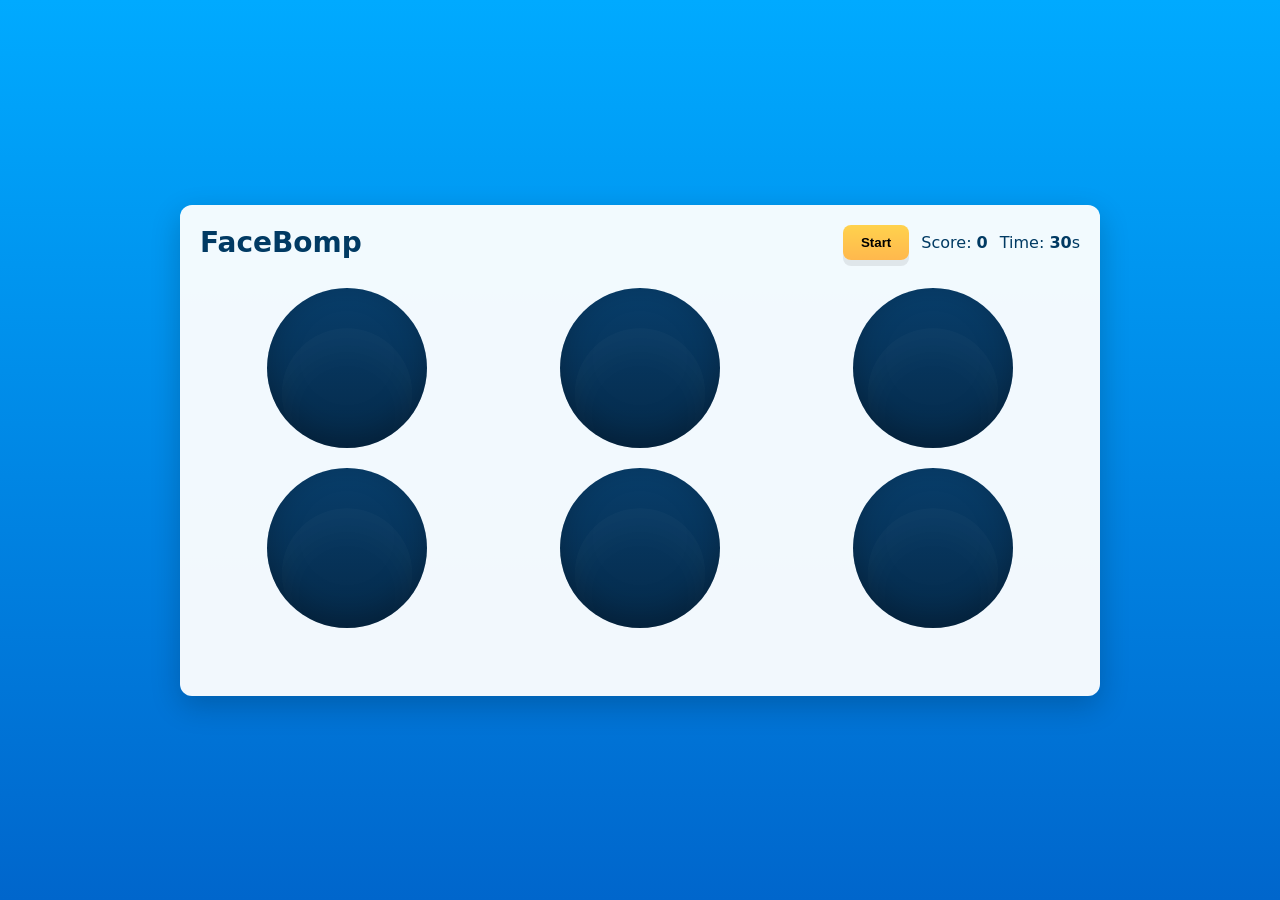
<file: Module 4 - Whac-A-Mole/index.html>
<!doctype html>
<html lang="en">
  <head>
    <meta charset="utf-8" />
    <meta name="viewport" content="width=device-width,initial-scale=1" />
    <title>FaceBomp — Whac-A-Mole</title>
    <link rel="stylesheet" href="css/styles.css">
  </head>
  <body>
    <main class="game-wrap">
      <header class="game-header">
        <h1 class="title">FaceBomp</h1>
        <div class="controls">
          <button id="startButton" class="start">Start</button>
          <div class="status">
            <span>Score: <strong id="score">0</strong></span>
            <span>Time: <strong id="time">30</strong>s</span>
          </div>
        </div>
      </header>

      <section class="board" id="board">
        <!-- 6 holes with an image inside each. Images use a data-URI placeholder to avoid external assets. -->
        <div class="hole"><img class="mole" src="data:image/svg+xml;utf8,<svg xmlns='http://www.w3.org/2000/svg' viewBox='0 0 100 100'><rect width='100' height='100' rx='16' fill='%23ffffff'/><circle cx='50' cy='40' r='20' fill='%23ffcc00'/><circle cx='38' cy='36' r='4' fill='%23000'/><circle cx='62' cy='36' r='4' fill='%23000'/><path d='M35 60 Q50 74 65 60' stroke='%23000' stroke-width='4' fill='none' stroke-linecap='round'/></svg>" alt="photo"></div>
        <div class="hole"><img class="mole" src="data:image/svg+xml;utf8,<svg xmlns='http://www.w3.org/2000/svg' viewBox='0 0 100 100'><rect width='100' height='100' rx='16' fill='%23ffffff'/><circle cx='50' cy='40' r='20' fill='%23ffcc00'/><circle cx='38' cy='36' r='4' fill='%23000'/><circle cx='62' cy='36' r='4' fill='%23000'/><path d='M35 60 Q50 74 65 60' stroke='%23000' stroke-width='4' fill='none' stroke-linecap='round'/></svg>" alt="photo"></div>
        <div class="hole"><img class="mole" src="data:image/svg+xml;utf8,<svg xmlns='http://www.w3.org/2000/svg' viewBox='0 0 100 100'><rect width='100' height='100' rx='16' fill='%23ffffff'/><circle cx='50' cy='40' r='20' fill='%23ffcc00'/><circle cx='38' cy='36' r='4' fill='%23000'/><circle cx='62' cy='36' r='4' fill='%23000'/><path d='M35 60 Q50 74 65 60' stroke='%23000' stroke-width='4' fill='none' stroke-linecap='round'/></svg>" alt="photo"></div>
        <div class="hole"><img class="mole" src="data:image/svg+xml;utf8,<svg xmlns='http://www.w3.org/2000/svg' viewBox='0 0 100 100'><rect width='100' height='100' rx='16' fill='%23ffffff'/><circle cx='50' cy='40' r='20' fill='%23ffcc00'/><circle cx='38' cy='36' r='4' fill='%23000'/><circle cx='62' cy='36' r='4' fill='%23000'/><path d='M35 60 Q50 74 65 60' stroke='%23000' stroke-width='4' fill='none' stroke-linecap='round'/></svg>" alt="photo"></div>
        <div class="hole"><img class="mole" src="data:image/svg+xml;utf8,<svg xmlns='http://www.w3.org/2000/svg' viewBox='0 0 100 100'><rect width='100' height='100' rx='16' fill='%23ffffff'/><circle cx='50' cy='40' r='20' fill='%23ffcc00'/><circle cx='38' cy='36' r='4' fill='%23000'/><circle cx='62' cy='36' r='4' fill='%23000'/><path d='M35 60 Q50 74 65 60' stroke='%23000' stroke-width='4' fill='none' stroke-linecap='round'/></svg>" alt="photo"></div>
        <div class="hole"><img class="mole" src="data:image/svg+xml;utf8,<svg xmlns='http://www.w3.org/2000/svg' viewBox='0 0 100 100'><rect width='100' height='100' rx='16' fill='%23ffffff'/><circle cx='50' cy='40' r='20' fill='%23ffcc00'/><circle cx='38' cy='36' r='4' fill='%23000'/><circle cx='62' cy='36' r='4' fill='%23000'/><path d='M35 60 Q50 74 65 60' stroke='%23000' stroke-width='4' fill='none' stroke-linecap='round'/></svg>" alt="photo"></div>
      </section>

      <div id="finalMessage" class="final"></div>
    </main>

    <!-- Audio assets (place your files at js/audio/ or update paths) -->
    <audio id="whacSound" src="audio/whac.wav" preload="auto"></audio>
    <audio id="cheerSound" src="audio/cheer.wav" preload="auto"></audio>
    <audio id="endSound" src="audio/game-end.wav" preload="auto"></audio>

    <script src="js/script.js"></script>
  </body>
</html>
</file>
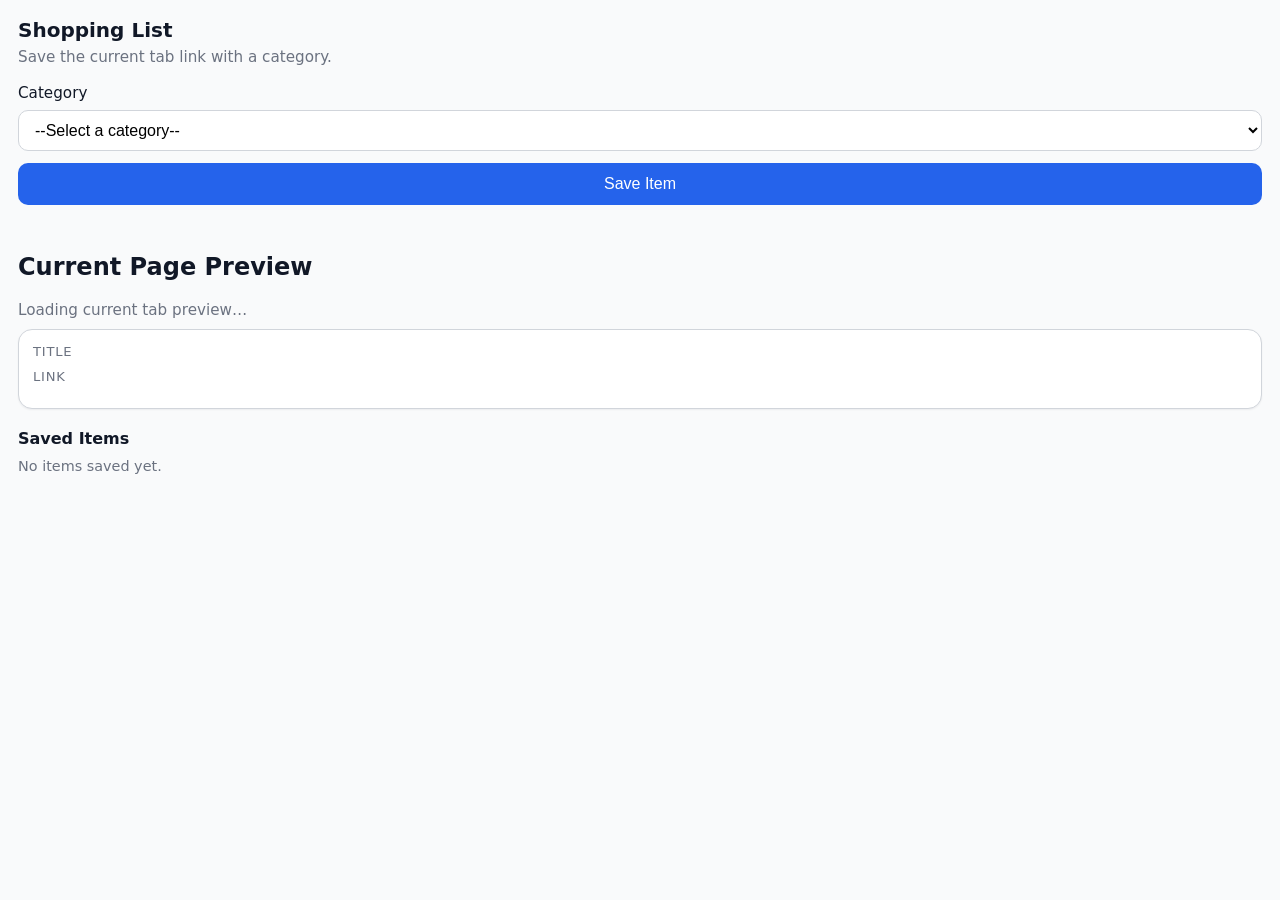
<file: Module 5 - Chrome Extension/index.html>
<!DOCTYPE html>
<html lang="en">
<head>
  <meta charset="UTF-8" />
  <meta name="viewport" content="width=device-width, initial-scale=1.0" />
  <title>Shopping List Saver</title>
  <link rel="icon" type="image/svg+xml" href="assets/favicon.svg" />
  <link rel="stylesheet" href="css/styles.css" />
</head>
<body>
  <div class="container">
    <h1>Shopping List</h1>
    <p class="subtitle">Save the current tab link with a category.</p>

    <div class="form-group">
      <label for="category">Category</label>
      <select id="category">
        <option value="">--Select a category--</option>
        <option value="Books">Books</option>
        <option value="Clothes">Clothes</option>
        <option value="Shoes">Shoes</option>
        <option value="Electronics">Electronics</option>
        <option value="Pets">Pets</option>
        <option value="Health">Health</option>
      </select>
    </div>

    <button id="saveButton" class="primary-button">Save Item</button>
    <div id="status" class="status" role="status" aria-live="polite"></div>

    <section class="preview-section">
      <h2>Current Page Preview</h2>
      <div id="previewMessage" class="preview-message">Loading current tab preview…</div>
      <div class="preview-card">
        <p class="preview-label">Title</p>
        <p id="previewTitle" class="preview-title"></p>
        <p class="preview-label">Link</p>
        <p id="previewUrl" class="preview-url"></p>
      </div>
    </section>

    <section class="list-section">
      <h2>Saved Items</h2>
      <div id="emptyMessage" class="empty-message">No items saved yet.</div>
      <div id="categoryLists" class="category-lists"></div>
    </section>
  </div>

  <script src="js/script.js"></script>
</body>
</html>
</file>
<file: Module 4 - Whac-A-Mole/css/styles.css>
:root {
    --bg-top: #00aaff;
    --bg-bottom: #0066cc;
    --panel: rgba(255, 255, 255, 0.95);
    --accent: #ffd24d;
    --hole-shadow: rgba(0, 0, 0, 0.25);
}

* {
    box-sizing: border-box
}

html,
body {
    height: 100%;
    margin: 0;
    font-family: Inter, system-ui, Segoe UI, Arial;
    color: #033
}

body {
    background: linear-gradient(180deg, var(--bg-top), var(--bg-bottom));
    display: flex;
    align-items: center;
    justify-content: center;
    padding: 32px;
}

.game-wrap {
    width: 920px;
    max-width: 96%;
    background: var(--panel);
    border-radius: 12px;
    padding: 20px;
    box-shadow: 0 10px 30px rgba(0, 0, 0, 0.2)
}

.game-header {
    display: flex;
    align-items: center;
    justify-content: space-between;
    margin-bottom: 18px
}

.title {
    font-size: 28px;
    margin: 0;
    color: #013a63
}

.controls {
    display: flex;
    gap: 12px;
    align-items: center
}

.start {
    background: linear-gradient(180deg, var(--accent), #ffb84d);
    border: none;
    padding: 10px 18px;
    border-radius: 8px;
    font-weight: 700;
    cursor: pointer;
    box-shadow: 0 6px 0 rgba(0, 0, 0, 0.08)
}

.start:active {
    transform: translateY(1px)
}

.status {
    font-size: 16px;
    color: #013a63;
    display: flex;
    gap: 12px
}

.board {
    display: grid;
    grid-template-columns: repeat(3, 1fr);
    gap: 20px;
    justify-items: center;
    padding: 10px
}

.hole {
    width: 160px;
    height: 160px;
    border-radius: 50%;
    background: linear-gradient(180deg, #083e6b, #052a4a);
    display: flex;
    align-items: center;
    justify-content: center;
    position: relative;
    overflow: hidden;
    box-shadow: inset 0 -10px 30px var(--hole-shadow)
}

.hole::after {
    content: "";
    position: absolute;
    left: 50%;
    top: 50%;
    width: 80%;
    height: 80%;
    transform: translate(-50%, -30%) scale(1.02);
    border-radius: 50%;
    box-shadow: inset 0 20px 40px rgba(255, 255, 255, 0.03)
}

.mole {
    width: 92%;
    height: auto;
    position: relative;
    transform: translateY(120%) scale(0.9);
    transition: transform 300ms cubic-bezier(.2, .8, .2, 1);
    cursor: pointer;
    user-select: none
}

.mole.up {
    transform: translateY(0%) scale(1);
}

/* Red border when mole is clicked (brief visual feedback) */
.mole.hit {
    border: 4px solid red;
    border-radius: 12px;
    transition: box-shadow 120ms ease, border 120ms ease;
}

.final {
    margin-top: 14px;
    padding: 12px;
    border-radius: 8px;
    font-weight: 700;
    color: #013a63
}

@media (max-width:600px) {
    .hole {
        width: 110px;
        height: 110px
    }

    .mole {
        width: 86%
    }

    .title {
        font-size: 20px
    }
}
</file>
<file: Module 5 - Chrome Extension/css/styles.css>
:root {
  color-scheme: light;
  font-family: Inter, system-ui, -apple-system, BlinkMacSystemFont, "Segoe UI", sans-serif;
  background: #f9fafb;
  color: #111827;
}

body {
  margin: 0;
  min-width: 320px;
}

.container {
  padding: 18px;
}

h1 {
  margin: 0 0 6px;
  font-size: 1.25rem;
}

.subtitle {
  margin: 0 0 18px;
  color: #6b7280;
  font-size: 0.95rem;
}

.form-group {
  display: flex;
  flex-direction: column;
  gap: 8px;
  margin-bottom: 12px;
}

label {
  font-size: 0.95rem;
}

select {
  padding: 10px 12px;
  border: 1px solid #d1d5db;
  border-radius: 10px;
  font-size: 1rem;
  background: #ffffff;
}

.primary-button {
  width: 100%;
  padding: 12px 14px;
  border: none;
  border-radius: 10px;
  background: #2563eb;
  color: white;
  font-size: 1rem;
  cursor: pointer;
  transition: background-color 0.2s ease;
}

.primary-button:hover,
.primary-button:focus-visible {
  background: #1d4ed8;
}

.status {
  margin-top: 10px;
  min-height: 18px;
  color: #047857;
  font-size: 0.92rem;
}

.preview-section {
  margin-top: 16px;
}

.preview-card {
  margin-top: 10px;
  padding: 14px;
  border: 1px solid #d1d5db;
  border-radius: 14px;
  background: #ffffff;
  box-shadow: 0 1px 2px rgba(15, 23, 42, 0.06);
}

.preview-message {
  margin: 0;
  font-size: 0.95rem;
  color: #6b7280;
}

.preview-label {
  margin: 0 0 6px;
  font-size: 0.82rem;
  text-transform: uppercase;
  letter-spacing: 0.06em;
  color: #6b7280;
}

.preview-title,
.preview-url {
  margin: 0 0 10px;
  font-size: 0.96rem;
  color: #111827;
  word-break: break-word;
}

.preview-url a {
  color: #2563eb;
  text-decoration: none;
}

.preview-url a:hover,
.preview-url a:focus-visible {
  text-decoration: underline;
}

.list-section {
  margin-top: 20px;
}

.list-section h2 {
  margin: 0 0 10px;
  font-size: 1rem;
}

.empty-message {
  color: #6b7280;
  font-size: 0.9rem;
}

.item-list {
  list-style: none;
  padding: 0;
  margin: 0;
  display: grid;
  gap: 12px;
}

.category-group {
  margin-bottom: 18px;
  padding: 14px;
  border: 1px solid #e5e7eb;
  border-radius: 16px;
  background: #ffffff;
}

.category-heading {
  margin: 0 0 10px;
  font-size: 1rem;
  color: #111827;
  letter-spacing: 0.01em;
}

.category-list {
  list-style: none;
  padding: 0;
  margin: 0;
  display: grid;
  gap: 10px;
}

.item-card {
  background: #f9fafb;
  border: 1px solid #e5e7eb;
  border-radius: 14px;
  padding: 12px;
  box-shadow: 0 1px 2px rgba(15, 23, 42, 0.05);
  display: grid;
  gap: 10px;
}

.item-actions {
  display: flex;
  justify-content: flex-end;
}

.delete-button {
  border: none;
  background: transparent;
  color: #ef4444;
  cursor: pointer;
  padding: 6px;
  border-radius: 8px;
  font-family: 'Segoe MDL2 Assets', 'Segoe UI Symbol', sans-serif;
  font-size: 1rem;
}

.delete-button:hover,
.delete-button:focus-visible {
  background: rgba(239, 68, 68, 0.12);
}

.delete-icon {
  display: inline-block;
  font-family: 'Segoe MDL2 Assets', 'Segoe UI Symbol', sans-serif;
  font-size: 1rem;
}

.item-card p {
  margin: 0;
  font-size: 0.95rem;
}

.item-card a {
  color: #2563eb;
  text-decoration: none;
  word-break: break-all;
}

.item-card .category {
  margin-bottom: 6px;
  font-weight: 600;
}
</file>
